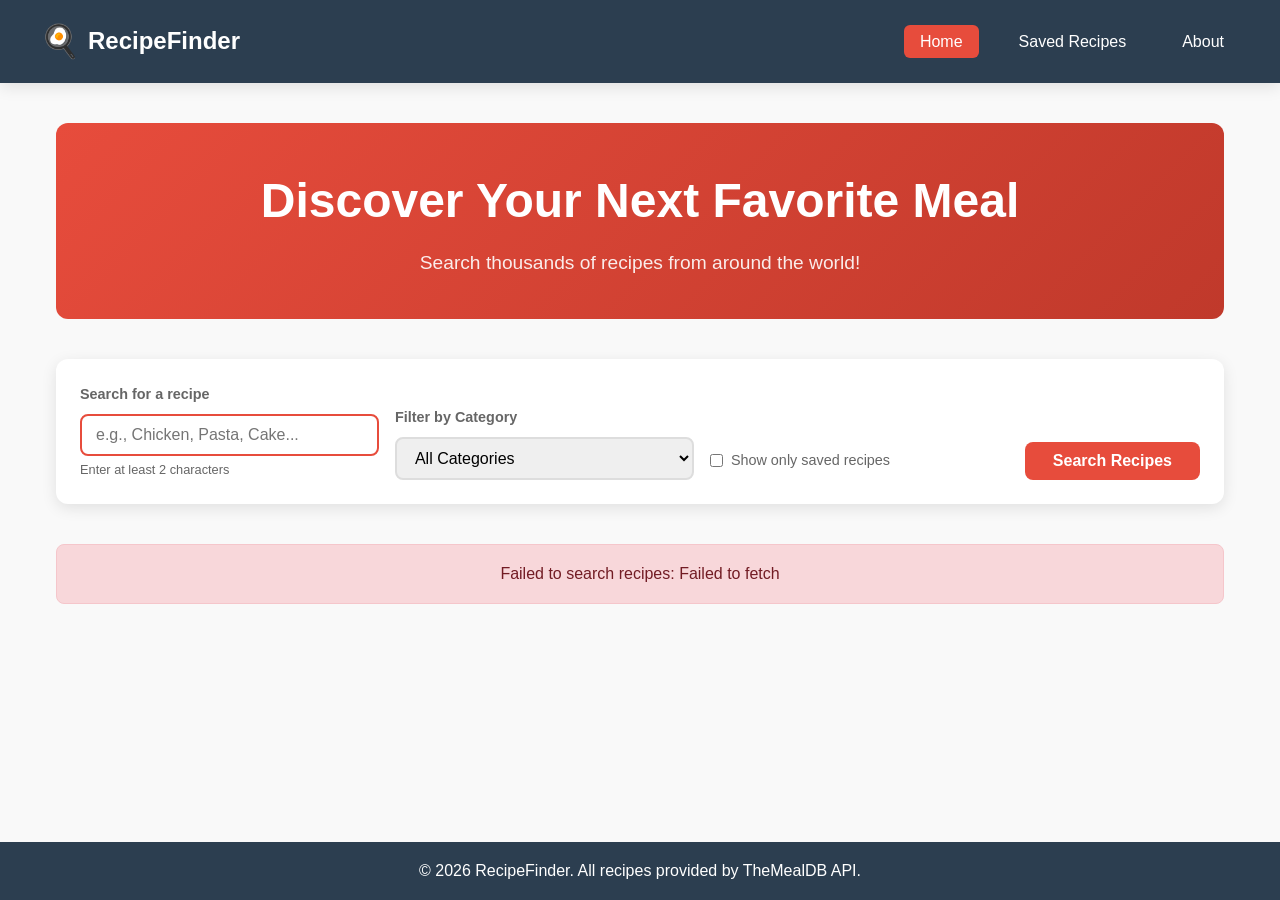
<file: index.html>
<!DOCTYPE html>
<html lang="en">
<head>
    <meta charset="UTF-8">
    <meta name="viewport" content="width=device-width, initial-scale=1.0">
    <title>Recipe Finder - Discover Delicious Meals</title>
    <link rel="stylesheet" href="css/style.css">
</head>
<body>
    <header>
        <nav>
            <div class="nav-brand">
                <span class="brand-icon">🍳</span>
                <span class="brand-name">RecipeFinder</span>
            </div>
            <ul class="nav-links">
                <li><a href="index.html" class="active">Home</a></li>
                <li><a href="saved.html">Saved Recipes</a></li>
                <li><a href="about.html">About</a></li>
            </ul>
        </nav>
    </header>

    <main>
        <section class="hero">
            <h1>Discover Your Next Favorite Meal</h1>
            <p>Search thousands of recipes from around the world!</p>
        </section>

        <section class="search-section">
            <form id="search-form" class="search-form">
                <div class="form-group">
                    <label for="search-input">Search for a recipe</label>
                    <input 
                        type="text" 
                        id="search-input" 
                        placeholder="e.g., Chicken, Pasta, Cake..." 
                        required
                        minlength="2"
                        maxlength="50"
                        autocomplete="off"
                    >
                    <div class="search-hint">Enter at least 2 characters</div>
                </div>
                
                <div class="form-group">
                    <label for="category-select">Filter by Category</label>
                    <select id="category-select">
                        <option value="">All Categories</option>
                        <option value="Beef">Beef</option>
                        <option value="Chicken">Chicken</option>
                        <option value="Dessert">Dessert</option>
                        <option value="Lamb">Lamb</option>
                        <option value="Pasta">Pasta</option>
                        <option value="Seafood">Seafood</option>
                        <option value="Vegetarian">Vegetarian</option>
                    </select>
                </div>

                <div class="form-group checkbox-group">
                    <label>
                        <input type="checkbox" id="show-saved-only">
                        Show only saved recipes
                    </label>
                </div>

                <button type="submit" class="btn btn-primary">Search Recipes</button>
            </form>
        </section>

        <section id="results-section" class="results-section">
            <div id="loading-indicator" class="loading" style="display: none;">
                <div class="spinner"></div>
                <p>Searching for delicious recipes...</p>
            </div>
            <div id="error-message" class="error" style="display: none;"></div>
            <div id="results-grid" class="recipe-grid"></div>
        </section>
    </main>

    <footer>
        <p>&copy; 2026 RecipeFinder. All recipes provided by TheMealDB API.</p>
    </footer>

    <script type="module" src="js/main.js"></script>
</body>
</html>
</file>
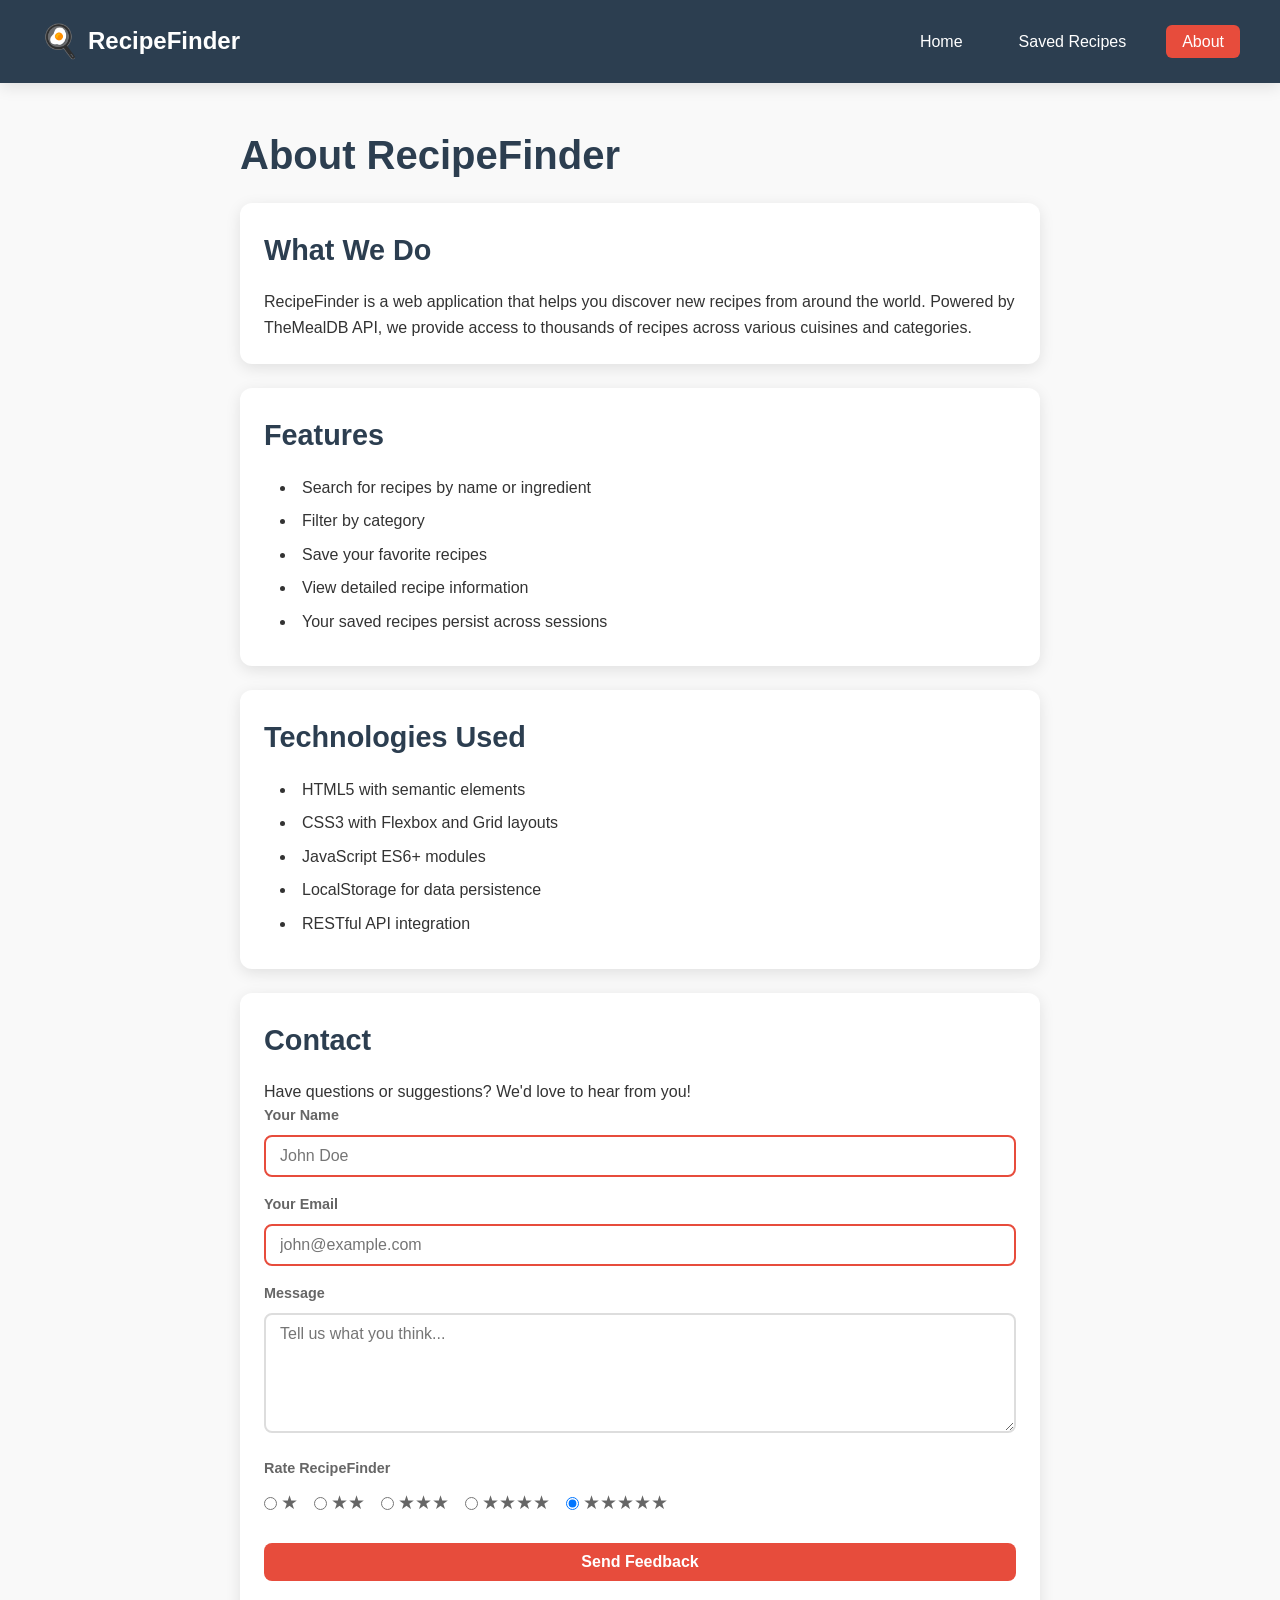
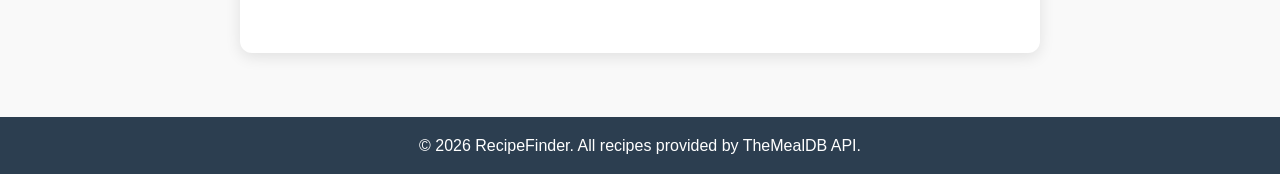
<file: about.html>
<!DOCTYPE html>
<html lang="en">
<head>
    <meta charset="UTF-8">
    <meta name="viewport" content="width=device-width, initial-scale=1.0">
    <title>About - Recipe Finder</title>
    <link rel="stylesheet" href="css/style.css">
</head>
<body>
    <header>
        <nav>
            <div class="nav-brand">
                <span class="brand-icon">🍳</span>
                <span class="brand-name">RecipeFinder</span>
            </div>
            <ul class="nav-links">
                <li><a href="index.html">Home</a></li>
                <li><a href="saved.html">Saved Recipes</a></li>
                <li><a href="about.html" class="active">About</a></li>
            </ul>
        </nav>
    </header>

    <main>
        <article class="about-content">
            <h1>About RecipeFinder</h1>
            
            <section>
                <h2>What We Do</h2>
                <p>RecipeFinder is a web application that helps you discover new recipes from around the world. Powered by TheMealDB API, we provide access to thousands of recipes across various cuisines and categories.</p>
            </section>

            <section>
                <h2>Features</h2>
                <ul>
                    <li>Search for recipes by name or ingredient</li>
                    <li>Filter by category</li>
                    <li>Save your favorite recipes</li>
                    <li>View detailed recipe information</li>
                    <li>Your saved recipes persist across sessions</li>
                </ul>
            </section>

            <section>
                <h2>Technologies Used</h2>
                <ul>
                    <li>HTML5 with semantic elements</li>
                    <li>CSS3 with Flexbox and Grid layouts</li>
                    <li>JavaScript ES6+ modules</li>
                    <li>LocalStorage for data persistence</li>
                    <li>RESTful API integration</li>
                </ul>
            </section>

            <section>
                <h2>Contact</h2>
                <p>Have questions or suggestions? We'd love to hear from you!</p>
                <form id="contact-form" class="contact-form">
                    <div class="form-group">
                        <label for="contact-name">Your Name</label>
                        <input type="text" id="contact-name" placeholder="John Doe" required minlength="2">
                    </div>
                    <div class="form-group">
                        <label for="contact-email">Your Email</label>
                        <input type="email" id="contact-email" placeholder="john@example.com" required>
                    </div>
                    <div class="form-group">
                        <label for="contact-message">Message</label>
                        <textarea id="contact-message" placeholder="Tell us what you think..." required minlength="10" maxlength="500"></textarea>
                    </div>
                    <div class="form-group rating-group">
                        <label>Rate RecipeFinder</label>
                        <div class="rating-options">
                            <label><input type="radio" name="rating" value="1"> ★</label>
                            <label><input type="radio" name="rating" value="2"> ★★</label>
                            <label><input type="radio" name="rating" value="3"> ★★★</label>
                            <label><input type="radio" name="rating" value="4"> ★★★★</label>
                            <label><input type="radio" name="rating" value="5" checked> ★★★★★</label>
                        </div>
                    </div>
                    <button type="submit" class="btn btn-primary">Send Feedback</button>
                </form>
                <div id="contact-feedback" class="feedback"></div>
            </section>
        </article>
    </main>

    <footer>
        <p>&copy; 2026 RecipeFinder. All recipes provided by TheMealDB API.</p>
    </footer>

    <script type="module" src="js/main.js"></script>
</body>
</html>
</file>
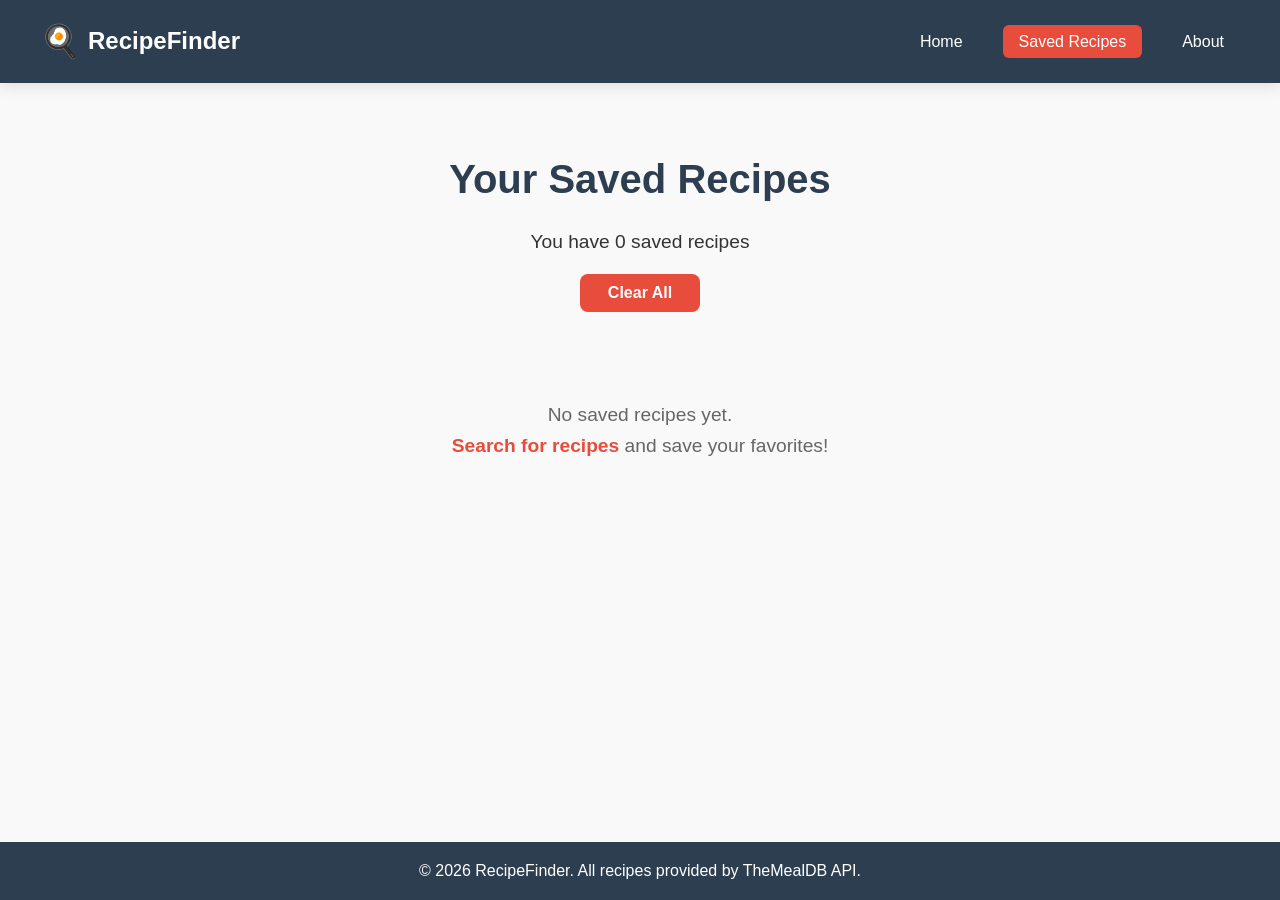
<file: saved.html>
<!DOCTYPE html>
<html lang="en">
<head>
    <meta charset="UTF-8">
    <meta name="viewport" content="width=device-width, initial-scale=1.0">
    <title>Saved Recipes - Recipe Finder</title>
    <link rel="stylesheet" href="css/style.css">
</head>
<body>
    <header>
        <nav>
            <div class="nav-brand">
                <span class="brand-icon">🍳</span>
                <span class="brand-name">RecipeFinder</span>
            </div>
            <ul class="nav-links">
                <li><a href="index.html">Home</a></li>
                <li><a href="saved.html" class="active">Saved Recipes</a></li>
                <li><a href="about.html">About</a></li>
            </ul>
        </nav>
    </header>

    <main>
        <section class="saved-hero">
            <h1>Your Saved Recipes</h1>
            <p id="saved-count">You have 0 saved recipes</p>
            <button id="clear-all-btn" class="btn btn-danger">Clear All</button>
        </section>

        <section id="saved-section">
            <div id="saved-grid" class="recipe-grid"></div>
            <div id="empty-saved" class="empty-state">
                <p>No saved recipes yet.</p>
                <p><a href="index.html">Search for recipes</a> and save your favorites!</p>
            </div>
        </section>
    </main>

    <footer>
        <p>&copy; 2026 RecipeFinder. All recipes provided by TheMealDB API.</p>
    </footer>

    <script type="module" src="js/main.js"></script>
</body>
</html>
</file>
<file: css/style.css>
/* ===== CSS Custom Properties ===== */
:root {
    --primary-color: #e74c3c;
    --primary-dark: #c0392b;
    --secondary-color: #2c3e50;
    --text-color: #333;
    --text-light: #666;
    --bg-color: #f9f9f9;
    --card-bg: #ffffff;
    --shadow: 0 4px 15px rgba(0, 0, 0, 0.1);
    --border-radius: 12px;
    --spacing-sm: 8px;
    --spacing-md: 16px;
    --spacing-lg: 24px;
    --spacing-xl: 40px;
    --font-family: 'Segoe UI', Tahoma, Geneva, Verdana, sans-serif;
}

/* ===== Reset & Base ===== */
* {
    margin: 0;
    padding: 0;
    box-sizing: border-box;
}

body {
    font-family: var(--font-family);
    color: var(--text-color);
    background-color: var(--bg-color);
    line-height: 1.6;
    min-height: 100vh;
    display: flex;
    flex-direction: column;
}

/* ===== Typography ===== */
h1 {
    font-size: 2.5rem;
    margin-bottom: var(--spacing-md);
    color: var(--secondary-color);
}

h2 {
    font-size: 1.8rem;
    margin-bottom: var(--spacing-md);
    color: var(--secondary-color);
}

a {
    color: var(--primary-color);
    text-decoration: none;
}

a:hover {
    text-decoration: underline;
}

/* ===== Navigation (Flexbox) ===== */
header {
    background-color: var(--secondary-color);
    color: white;
    padding: var(--spacing-md) var(--spacing-xl);
    box-shadow: var(--shadow);
}

nav {
    display: flex;
    justify-content: space-between;
    align-items: center;
    max-width: 1200px;
    margin: 0 auto;
    flex-wrap: wrap;
}

.nav-brand {
    display: flex;
    align-items: center;
    gap: var(--spacing-sm);
    font-size: 1.5rem;
    font-weight: bold;
}

.brand-icon {
    font-size: 2rem;
}

.nav-links {
    display: flex;
    list-style: none;
    gap: var(--spacing-lg);
    flex-wrap: wrap;
}

.nav-links a {
    color: white;
    padding: var(--spacing-sm) var(--spacing-md);
    border-radius: 6px;
    transition: background-color 0.3s;
}

.nav-links a:hover {
    background-color: rgba(255, 255, 255, 0.1);
    text-decoration: none;
}

.nav-links a.active {
    background-color: var(--primary-color);
}

/* ===== Main Layout ===== */
main {
    flex: 1;
    max-width: 1200px;
    margin: 0 auto;
    padding: var(--spacing-xl) var(--spacing-md);
    width: 100%;
}

/* ===== Hero Section ===== */
.hero {
    text-align: center;
    padding: var(--spacing-xl) 0;
    background: linear-gradient(135deg, var(--primary-color), var(--primary-dark));
    color: white;
    border-radius: var(--border-radius);
    margin-bottom: var(--spacing-xl);
}

.hero h1 {
    color: white;
    margin-bottom: var(--spacing-sm);
}

.hero p {
    font-size: 1.2rem;
    opacity: 0.9;
}

/* ===== Search Section ===== */
.search-section {
    background: var(--card-bg);
    padding: var(--spacing-lg);
    border-radius: var(--border-radius);
    box-shadow: var(--shadow);
    margin-bottom: var(--spacing-xl);
}

.search-form {
    display: flex;
    flex-wrap: wrap;
    gap: var(--spacing-md);
    align-items: flex-end;
}

.form-group {
    flex: 1;
    min-width: 200px;
}

.form-group label {
    display: block;
    margin-bottom: var(--spacing-sm);
    font-weight: 600;
    font-size: 0.9rem;
    color: var(--text-light);
}

.form-group input,
.form-group select,
.form-group textarea {
    width: 100%;
    padding: 10px 14px;
    border: 2px solid #ddd;
    border-radius: 8px;
    font-size: 1rem;
    font-family: var(--font-family);
    transition: border-color 0.3s;
}

.form-group input:focus,
.form-group select:focus,
.form-group textarea:focus {
    outline: none;
    border-color: var(--primary-color);
}

.form-group input:invalid {
    border-color: #e74c3c;
}

.form-group input:valid {
    border-color: #2ecc71;
}

.checkbox-group {
    display: flex;
    align-items: center;
    min-width: 150px;
}

.checkbox-group label {
    display: flex;
    align-items: center;
    gap: var(--spacing-sm);
    font-weight: 400;
    cursor: pointer;
}

.checkbox-group input[type="checkbox"] {
    width: auto;
    cursor: pointer;
}

.search-hint {
    font-size: 0.8rem;
    color: var(--text-light);
    margin-top: 4px;
}

/* ===== Buttons ===== */
.btn {
    padding: 10px 28px;
    border: none;
    border-radius: 8px;
    font-size: 1rem;
    font-weight: 600;
    cursor: pointer;
    transition: all 0.3s;
    font-family: var(--font-family);
}

.btn-primary {
    background-color: var(--primary-color);
    color: white;
}

.btn-primary:hover {
    background-color: var(--primary-dark);
    transform: translateY(-2px);
    box-shadow: 0 4px 12px rgba(231, 76, 60, 0.3);
}

.btn-secondary {
    background-color: var(--secondary-color);
    color: white;
}

.btn-secondary:hover {
    background-color: #1a252f;
}

.btn-danger {
    background-color: #e74c3c;
    color: white;
}

.btn-danger:hover {
    background-color: #c0392b;
}

.btn-sm {
    padding: 6px 16px;
    font-size: 0.85rem;
}

/* ===== Recipe Grid (CSS Grid) ===== */
.recipe-grid {
    display: grid;
    grid-template-columns: repeat(auto-fill, minmax(280px, 1fr));
    gap: var(--spacing-lg);
    margin-top: var(--spacing-lg);
}

.recipe-card {
    background: var(--card-bg);
    border-radius: var(--border-radius);
    overflow: hidden;
    box-shadow: var(--shadow);
    transition: transform 0.3s, box-shadow 0.3s;
}

.recipe-card:hover {
    transform: translateY(-4px);
    box-shadow: 0 8px 25px rgba(0, 0, 0, 0.15);
}

.recipe-card img {
    width: 100%;
    height: 200px;
    object-fit: cover;
    display: block;
}

.recipe-card-content {
    padding: var(--spacing-md);
}

.recipe-card-content h3 {
    font-size: 1.1rem;
    margin-bottom: var(--spacing-sm);
    color: var(--secondary-color);
}

.recipe-card-content .recipe-category {
    display: inline-block;
    background: var(--primary-color);
    color: white;
    padding: 2px 12px;
    border-radius: 20px;
    font-size: 0.8rem;
    margin-bottom: var(--spacing-sm);
}

.recipe-card-actions {
    display: flex;
    gap: var(--spacing-sm);
    margin-top: var(--spacing-md);
    flex-wrap: wrap;
}

.recipe-card-actions .btn {
    flex: 1;
}

/* ===== Saved Page ===== */
.saved-hero {
    text-align: center;
    padding: var(--spacing-lg) 0;
}

.saved-hero #saved-count {
    font-size: 1.2rem;
    margin-bottom: var(--spacing-md);
}

.empty-state {
    text-align: center;
    padding: var(--spacing-xl) 0;
    color: var(--text-light);
}

.empty-state p {
    font-size: 1.2rem;
}

.empty-state a {
    font-weight: 600;
}

/* ===== About Page ===== */
.about-content {
    max-width: 800px;
    margin: 0 auto;
}

.about-content section {
    background: var(--card-bg);
    padding: var(--spacing-lg);
    border-radius: var(--border-radius);
    box-shadow: var(--shadow);
    margin-bottom: var(--spacing-lg);
}

.about-content ul {
    list-style-position: inside;
    padding-left: var(--spacing-md);
}

.about-content ul li {
    margin-bottom: var(--spacing-sm);
}

/* ===== Contact Form ===== */
.contact-form {
    display: flex;
    flex-direction: column;
    gap: var(--spacing-md);
}

.contact-form .form-group textarea {
    resize: vertical;
    min-height: 120px;
}

.rating-group {
    min-width: 100%;
}

.rating-options {
    display: flex;
    gap: var(--spacing-md);
    flex-wrap: wrap;
}

.rating-options label {
    display: flex;
    align-items: center;
    gap: 4px;
    font-weight: 400;
    cursor: pointer;
    font-size: 1.2rem;
}

.rating-options input[type="radio"] {
    width: auto;
    cursor: pointer;
}

.feedback {
    margin-top: var(--spacing-md);
    padding: var(--spacing-md);
    border-radius: 8px;
}

.feedback.success {
    background: #d4edda;
    color: #155724;
    border: 1px solid #c3e6cb;
}

.feedback.error {
    background: #f8d7da;
    color: #721c24;
    border: 1px solid #f5c6cb;
}

/* ===== Loading & Error States ===== */
.loading {
    text-align: center;
    padding: var(--spacing-xl) 0;
}

.spinner {
    border: 4px solid #ddd;
    border-top: 4px solid var(--primary-color);
    border-radius: 50%;
    width: 40px;
    height: 40px;
    animation: spin 1s linear infinite;
    margin: 0 auto var(--spacing-md);
}

@keyframes spin {
    0% { transform: rotate(0deg); }
    100% { transform: rotate(360deg); }
}

.error {
    background: #f8d7da;
    color: #721c24;
    padding: var(--spacing-md);
    border-radius: 8px;
    border: 1px solid #f5c6cb;
    text-align: center;
    margin: var(--spacing-md) 0;
}

/* ===== Footer ===== */
footer {
    background: var(--secondary-color);
    color: white;
    text-align: center;
    padding: var(--spacing-md);
    margin-top: auto;
}

/* ===== Responsive Design ===== */
/* Tablet and small screens */
@media (max-width: 768px) {
    nav {
        flex-direction: column;
        gap: var(--spacing-md);
    }

    .nav-links {
        justify-content: center;
    }

    .hero h1 {
        font-size: 2rem;
    }

    .search-form {
        flex-direction: column;
    }

    .form-group {
        min-width: 100%;
    }

    .checkbox-group {
        min-width: 100%;
    }

    .recipe-grid {
        grid-template-columns: repeat(auto-fill, minmax(240px, 1fr));
    }
}

/* Mobile screens (≤600px) */
@media (max-width: 600px) {
    :root {
        --spacing-xl: 20px;
        --spacing-lg: 16px;
        --spacing-md: 12px;
    }

    body {
        font-size: 14px;
    }

    h1 {
        font-size: 1.8rem;
    }

    h2 {
        font-size: 1.4rem;
    }

    .nav-links {
        gap: var(--spacing-sm);
    }

    .nav-links a {
        padding: 4px 10px;
        font-size: 0.9rem;
    }

    .nav-brand {
        font-size: 1.2rem;
    }

    .brand-icon {
        font-size: 1.5rem;
    }

    .hero {
        padding: var(--spacing-lg) var(--spacing-md);
    }

    .hero h1 {
        font-size: 1.5rem;
    }

    .recipe-grid {
        grid-template-columns: 1fr;
    }

    .recipe-card img {
        height: 160px;
    }

    .btn {
        padding: 8px 20px;
        font-size: 0.9rem;
        width: 100%;
    }

    .recipe-card-actions .btn {
        flex: 1;
    }

    .rating-options {
        gap: var(--spacing-sm);
    }

    .rating-options label {
        font-size: 1rem;
    }

    .about-content section {
        padding: var(--spacing-md);
    }

    .search-section {
        padding: var(--spacing-md);
    }

    .form-group input,
    .form-group select,
    .form-group textarea {
        padding: 8px 12px;
        font-size: 0.95rem;
    }
}

/* Desktop screens (≥1024px) */
@media (min-width: 1024px) {
    .recipe-grid {
        grid-template-columns: repeat(3, 1fr);
    }

    .search-form {
        flex-wrap: nowrap;
    }

    .form-group {
        min-width: 180px;
    }

    .hero {
        padding: var(--spacing-xl) 0;
    }

    .hero h1 {
        font-size: 3rem;
    }
}
</file>
